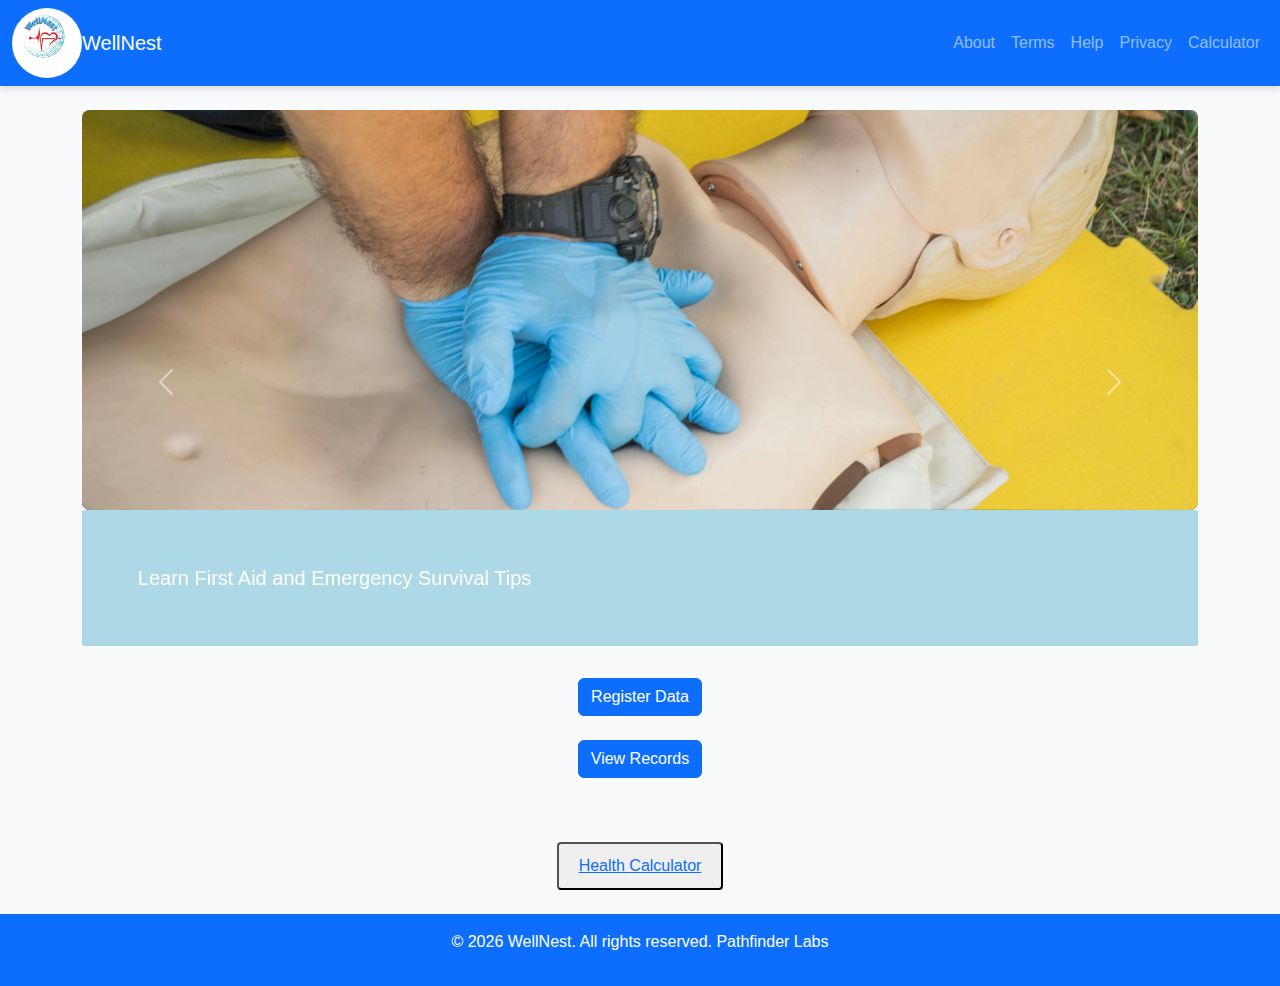
<file: index.html>
<!DOCTYPE html>
<html lang="en">
<head>
  <meta charset="UTF-8">
  <meta name="viewport" content="width=device-width, initial-scale=1.0">
  <title>WellNest</title>
  <link rel="stylesheet" href="https://cdn.jsdelivr.net/npm/bootstrap@5.3.0/dist/css/bootstrap.min.css">
  <link rel="stylesheet" href="styles.css">
  <link rel="icon" href="assets/favicon.ico" type="image/x-icon">
</head>
<body>
  <!-- Navbar -->
  <nav class="navbar navbar-expand-lg navbar-dark bg-primary">
    <div class="container-fluid">
      <img class="logoimg" src="./assets/wellNest logo.png" alt=""><a class="navbar-brand" href="#">WellNest</a>
      <button class="navbar-toggler" type="button" data-bs-toggle="collapse" data-bs-target="#navbarNav">
        <span class="navbar-toggler-icon"></span>
      </button>
      <div class="collapse navbar-collapse" id="navbarNav">
        <ul class="navbar-nav ms-auto">
          <li class="nav-item"><a class="nav-link" href="./Public/About.html">About</a></li>
          <li class="nav-item"><a class="nav-link" href="./Public/Terms.html">Terms</a></li>
          <li class="nav-item"><a class="nav-link" href="./Public/Help.html">Help</a></li>
          <li class="nav-item"><a class="nav-link" href="./Public/Privacy.html">Privacy</a></li>
          <li class="nav-item"><a class="nav-link" href="./Public/cal.html">Calculator</a></li>

      </div>
    </div>
  </nav>

  <!-- Home Section -->
  <section id="home" class="container mt-4">
    <div id="carouselExample" class="carousel slide" data-bs-ride="carousel">
      <div class="carousel-inner">
        <div class="carousel-item active">
          <img src="./assets/vital sign.jpg" class="d-block w-100" alt="Health 1">
          <div class="">
            <h5 class=".carouselText">Track emergency medical info easily</h5>
          </div>
        </div>

        <div class="carousel-item active">
          <img src="./assets/Em van (1).jpg" class="d-block w-100" alt="Health 1">
          <div class="">
            <h5 class=".carouselText">Register your vitals and help the ER team Help you</h5>
          </div>
        </div>

        <div class="carousel-item active">
          <img src="./assets/em machine.jpg" class="d-block w-100" alt="Health 1">
          <div class="">
            <h5 class=".carouselText">Include your Blood group and Genotype, Allergies </h5>
          </div>
        </div>

        <div class="carousel-item active">
          <img src="./assets/cpr.jpg" class="d-block w-100" alt="Health 1">
          <div class="">
            <h5 class=".carouselText">Learn First Aid and Emergency Survival Tips</h5>
          </div>
        </div>

      </div>
      <button class="carousel-control-prev" type="button" data-bs-target="#carouselExample" data-bs-slide="prev">
        <span class="carousel-control-prev-icon" aria-hidden="true"></span>
        <span class="visually-hidden">Previous</span>
      </button>
      <button class="carousel-control-next" type="button" data-bs-target="#carouselExample" data-bs-slide="next">
        <span class="carousel-control-next-icon" aria-hidden="true"></span>
        <span class="visually-hidden">Next</span>
      </button>
    </div>

    <div class="text-center mt-4">
      <button class="btn btn-primary" onclick="toggleForm()">Register Data</button>
      <div id="registration-card" class="card mt-4 d-none">
        <div class="card-body">
          <h5 class="card-title">Register Information</h5>
          <form id="registration-form" onsubmit="submitForm(event)">
            <div class="mb-3">
              <input type="text" id="name" class="form-control" placeholder="Name" required>
            </div>
            <div class="mb-3">
              <input type="date" id="dob" class="form-control" required>
            </div>
            <div class="mb-3">
              <input type="number" id="height" class="form-control" placeholder="Height (cm)" required>
            </div>
            <div class="mb-3">
              <input type="number" id="weight" class="form-control" placeholder="Weight (kg)" required>
            </div>
            <div class="mb-3">
              <select id="bloodGroup" class="form-select" required>
                <option value="">Blood Group</option>
                <option value="A+">A+</option>
                <option value="A-">A-</option>
                <option value="B+">B+</option>
                <option value="B-">B-</option>
                <option value="AB+">AB+</option>
                <option value="AB-">AB-</option>
                <option value="O+">O+</option>
                <option value="O-">O-</option>
              </select>
            </div>
            <div class="mb-3">
              <select id="genotype" class="form-select" required>
                <option value="">Genotype</option>
                <option value="AA">AA</option>
                <option value="AS">AS</option>
                <option value="SS">SS</option>
                <option value="AC">AC</option>
                <option value="SC">SC</option>
              </select>
            </div>
            <div class="mb-3">
              <textarea id="allergies" class="form-control" placeholder="Allergies"></textarea>
            </div>
            <div class="mb-3">
              <input type="text" id="emergency1" class="form-control" placeholder="Emergency Contact 1" required>
            </div>
            <div class="mb-3">
              <input type="text" id="emergency2" class="form-control" placeholder="Emergency Contact 2" required>
            </div>
            <button type="submit" class="btn btn-success w-100">Submit</button>
          </form>
        </div>
      </div>
      
    </div>
  </section>
<div>
  <section id="records-container" class="container mt-4">
    <div class="text-center">
      <button id="toggle-records-button" class="btn btn-primary" onclick="toggleRecords()">
        View Records
      </button>
    </div>
    <div id="records" class="mt-4 d-none">
      <h2 class="text-center">Medical Records</h2>
      <div id="records-list" class="mt-3">
        <p>No records available. Please register your information.</p>
      </div>
    </div>
  </section>
    
</div>

<div id="cal">
  
  <button ><a href="./Public/cal.html">Health Calculator</a></button>
</div>

  <!-- Footer -->
  <footer class="bg-primary text-white text-center py-3 mt-4">
    <p>&copy; <span id="year"></span> WellNest. All rights reserved. Pathfinder Labs</p>
  </footer>

  <script src="https://cdn.jsdelivr.net/npm/bootstrap@5.3.0/dist/js/bootstrap.bundle.min.js"></script>
  <script src="scripts.js"></script>
</body>
</html>
</file>
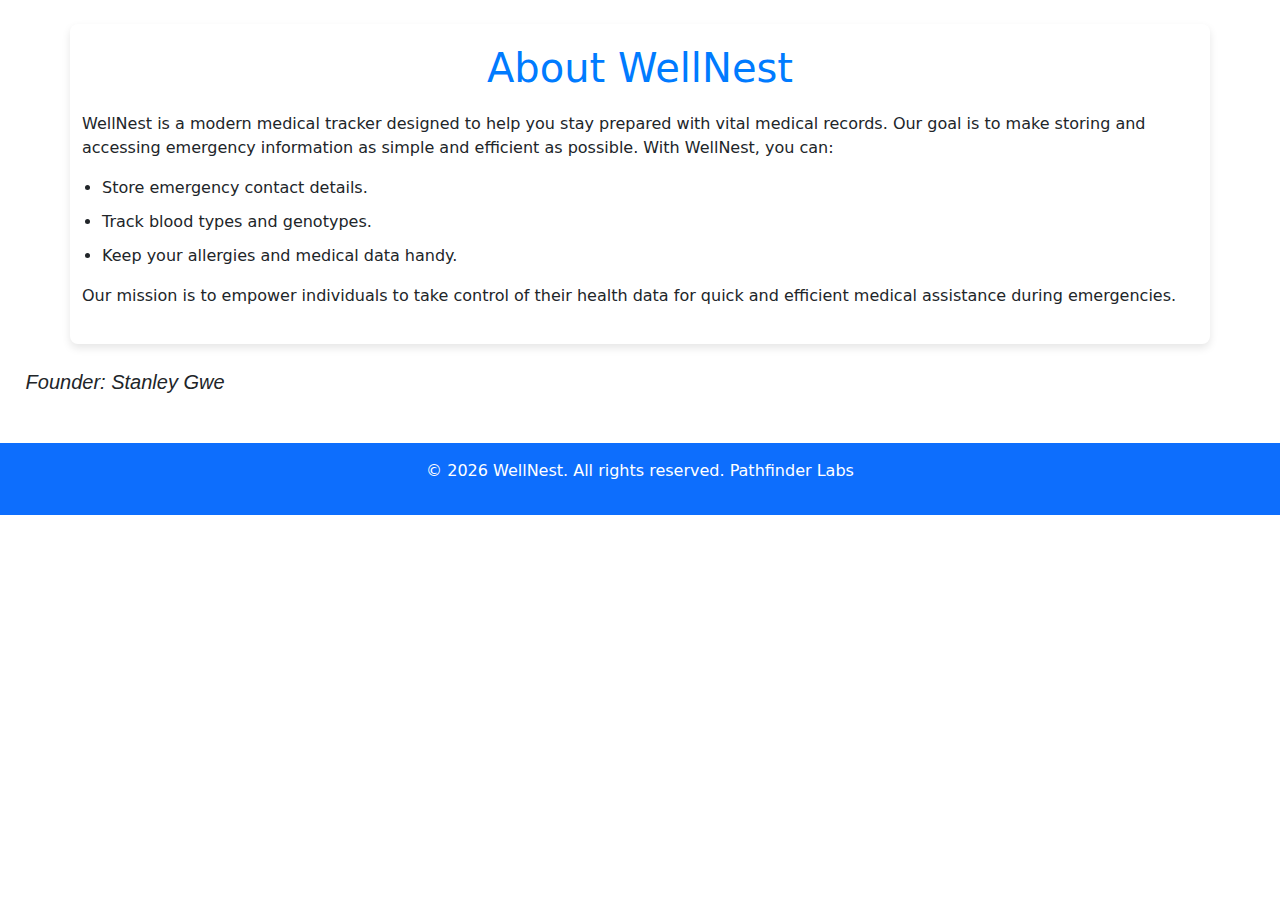
<file: Public/About.html>
<!DOCTYPE html>
<html lang="en">
<head>
  <meta charset="UTF-8">
  <meta name="viewport" content="width=device-width, initial-scale=1.0">
  <title>About - WellNest</title>
  <link rel="stylesheet" href="about.css">
  <link rel="stylesheet" href="https://cdn.jsdelivr.net/npm/bootstrap@5.3.0/dist/css/bootstrap.min.css">
</head>
<body>

  <section class="about container mt-4">
    <h1>About WellNest</h1>
    <p>WellNest is a modern medical tracker designed to help you stay prepared with vital medical records. Our goal is to make storing and accessing emergency information as simple and efficient as possible. With WellNest, you can:</p>
    <ul>
      <li>Store emergency contact details.</li>
      <li>Track blood types and genotypes.</li>
      <li>Keep your allergies and medical data handy.</li>
    </ul>
    <p>Our mission is to empower individuals to take control of their health data for quick and efficient medical assistance during emergencies.</p>
  </section>
<h5>Founder: Stanley Gwe</h5>
  <footer class="bg-primary text-white text-center py-3 mt-4">
    <p>&copy; <span id="year"></span> WellNest. All rights reserved. Pathfinder Labs</p>
  </footer>
  <script>
    document.getElementById("year").textContent = new Date().getFullYear();
  </script>
</body>
</html>
</file>
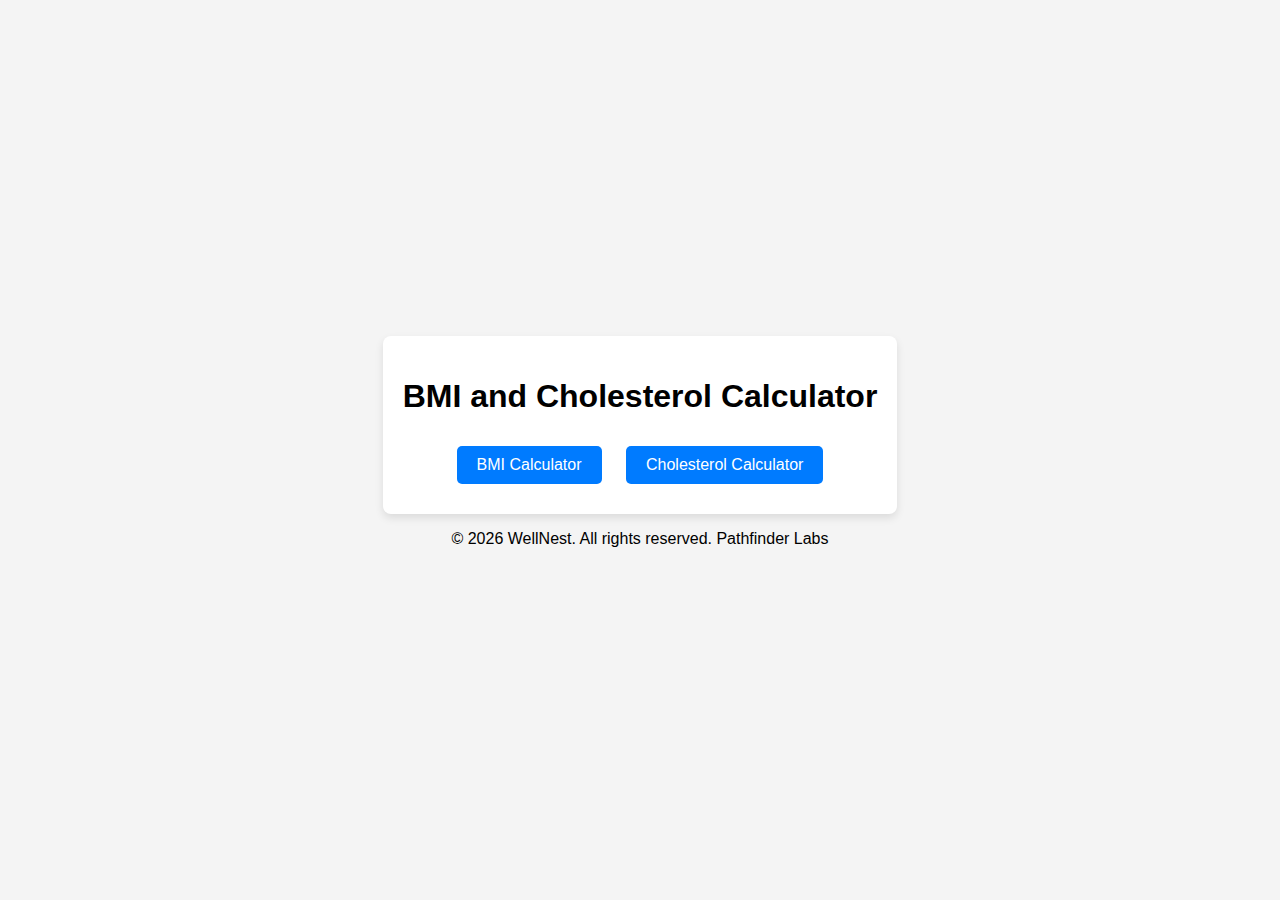
<file: Public/cal.html>
<!DOCTYPE html>
<html lang="en">
<head>
    <meta charset="UTF-8">
    <meta name="viewport" content="width=device-width, initial-scale=1.0">
    <title>BMI and Cholesterol Calculator</title>
    <link rel="stylesheet" href="cal.css">
</head>
<body>

<div class="container">
    <h1>BMI and Cholesterol Calculator</h1>
    <button onclick="showBMI()">BMI Calculator</button>
    <button onclick="showCholesterol()">Cholesterol Calculator</button>

    <div id="bmi-calculator" class="hidden">
        <h2>BMI Calculator</h2>
        <label for="weight">Weight (kg): </label>
        <input type="number" id="weight" step="0.1">
        <br>
        <br>
        <label for="height">Height (cm): </label>
        <input type="number" id="height" step="0.1">
        <br>
        <button onclick="calculateBMI()">Calculate BMI</button>
        <div class="result" id="bmi-result"></div>
    </div>

    <div id="cholesterol-calculator" class="hidden">
        <h2>Cholesterol Calculator</h2>
        <label for="cholesterol">Cholesterol Level (mg/dL): </label>
        <input type="number" id="cholesterol">
        <br>
        <button onclick="calculateCholesterol()">Check Cholesterol</button>
        <div class="result" id="cholesterol-result"></div>
    </div>
</div>



<footer class="bg-primary text-white text-center py-3 mt-4">
    <p>&copy; <span id="year"></span> WellNest. All rights reserved. Pathfinder Labs</p>
  </footer>


<script>
            document.getElementById("year").textContent = new Date().getFullYear();

    function showBMI() {
        document.getElementById('bmi-calculator').classList.remove('hidden');
        document.getElementById('cholesterol-calculator').classList.add('hidden');
    }

    function showCholesterol() {
        document.getElementById('cholesterol-calculator').classList.remove('hidden');
        document.getElementById('bmi-calculator').classList.add('hidden');
    }

    function calculateBMI() {
        const weight = parseFloat(document.getElementById('weight').value);
        const heightCm = parseFloat(document.getElementById('height').value);

        if (!weight || !heightCm || heightCm <= 0) {
            document.getElementById('bmi-result').innerText = "Please enter valid weight and height.";
            return;
        }

        const heightM = heightCm / 100;
        const bmi = (weight / (heightM * heightM)).toFixed(2);
        let advice;
        let idealWeightMin = (18.5 * (heightM * heightM)).toFixed(1);
        let idealWeightMax = (24.9 * (heightM * heightM)).toFixed(1);
        let weightDifference;

        if (bmi < 18.5) {
            weightDifference = (idealWeightMin - weight).toFixed(1);
            advice = `<span class='red'>You are underweight. Your ideal weight range is ${idealWeightMin}kg to ${idealWeightMax}kg. You need to gain approximately ${weightDifference}kg.</span>`;
        } else if (bmi >= 18.5 && bmi < 24.9) {
            advice = `<span class='green'>You have a normal weight. Your ideal weight range is ${idealWeightMin}kg to ${idealWeightMax}kg. Great job maintaining your weight!</span>`;
        } else if (bmi >= 25 && bmi < 29.9) {
            weightDifference = (weight - idealWeightMax).toFixed(1);
            advice = `<span class='red'>You are overweight. Your ideal weight range is ${idealWeightMin}kg to ${idealWeightMax}kg. You need to lose approximately ${weightDifference}kg.</span>`;
        } else {
            weightDifference = (weight - idealWeightMax).toFixed(1);
            advice = `<span class='red'>You are obese. Your ideal weight range is ${idealWeightMin}kg to ${idealWeightMax}kg. You need to lose approximately ${weightDifference}kg. Consult a healthcare provider for personalized advice.</span>`;
        }

        document.getElementById('bmi-result').innerHTML = `Your BMI is ${bmi}. ${advice}`;
    }

    function calculateCholesterol() {
        const cholesterol = parseInt(document.getElementById('cholesterol').value);

        if (!cholesterol || cholesterol <= 0) {
            document.getElementById('cholesterol-result').innerText = "Please enter a valid cholesterol level.";
            return;
        }

        let advice;

        if (cholesterol < 200) {
            advice = "Your cholesterol level is desirable. Maintain a healthy lifestyle.";
        } else if (cholesterol >= 200 && cholesterol <= 239) {
            advice = "Your cholesterol level is borderline high. Consider dietary changes and regular exercise.";
        } else {
            advice = "Your cholesterol level is high. Consult a healthcare provider for further evaluation.";
        }

        document.getElementById('cholesterol-result').innerText = `${advice}`;

    }
</script>

</body>
</html>
</file>
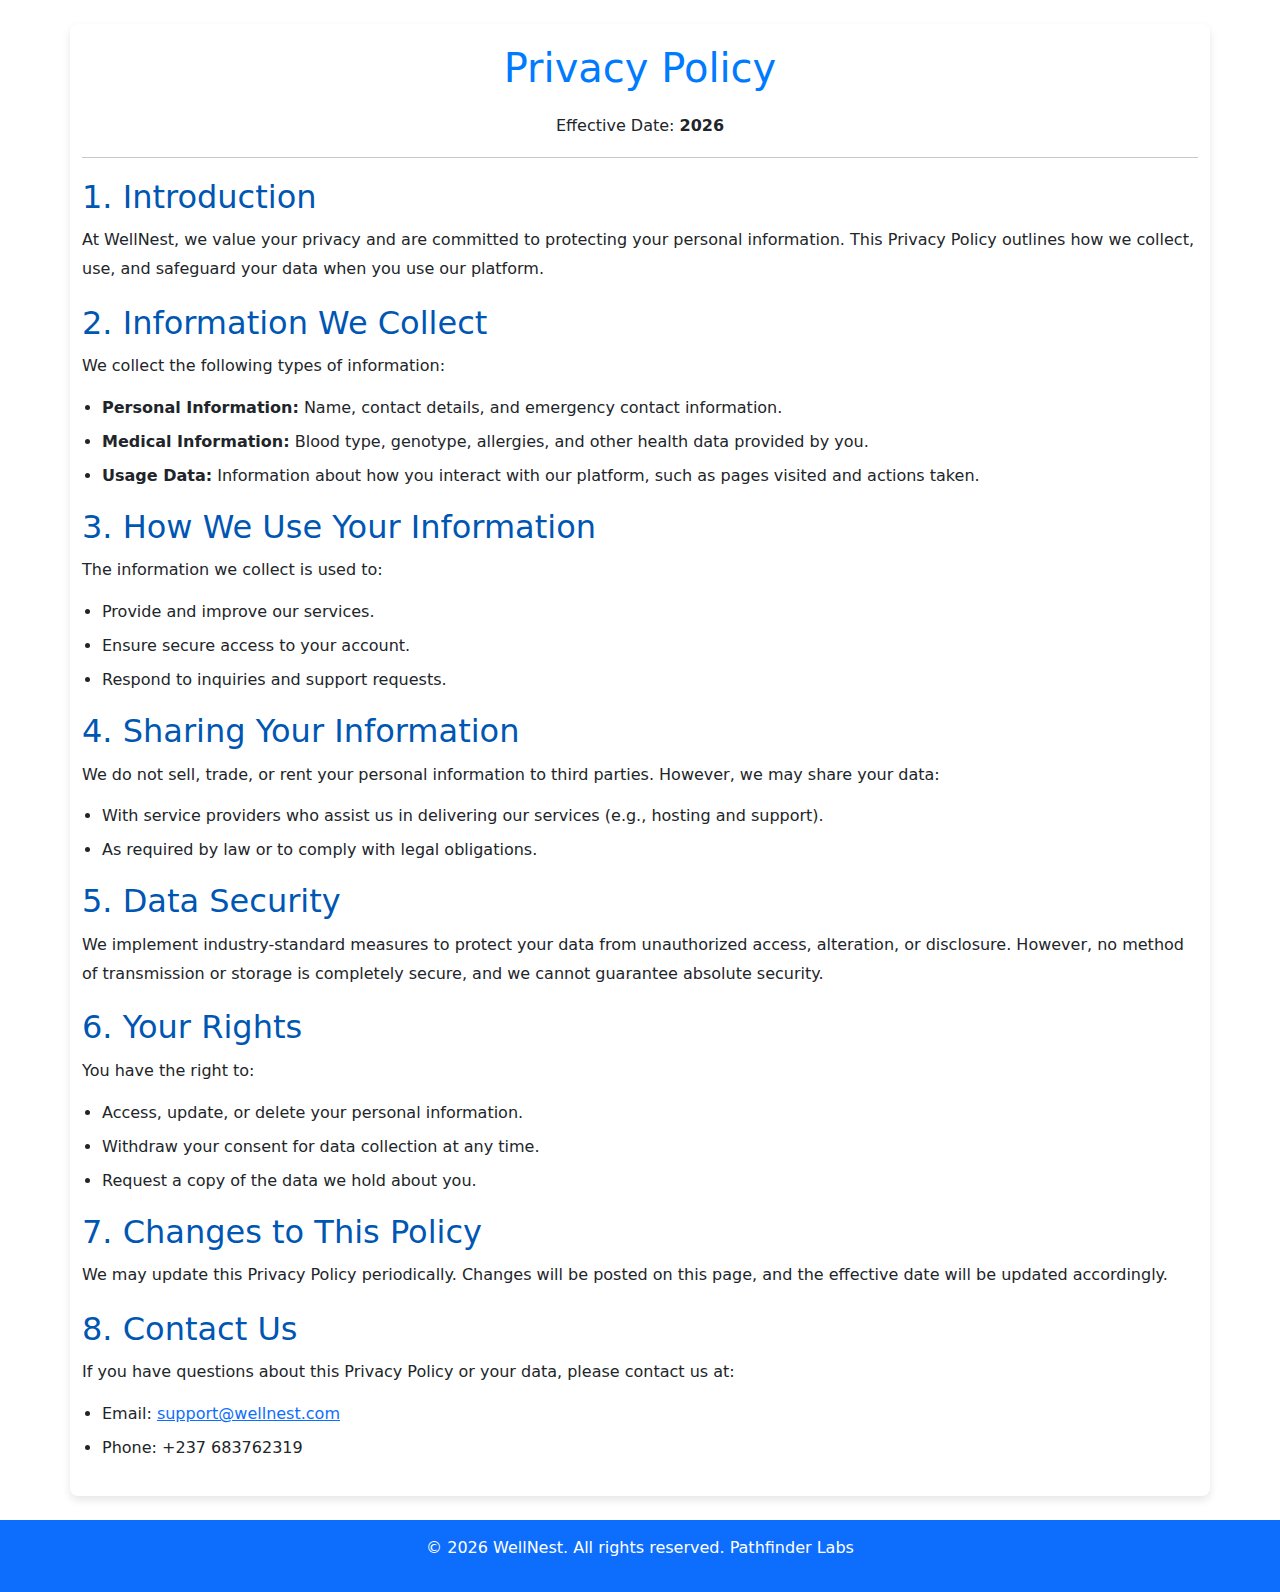
<file: Public/Privacy.html>
<!DOCTYPE html>
<html lang="en">
<head>
  <meta charset="UTF-8">
  <meta name="viewport" content="width=device-width, initial-scale=1.0">
  <title>Privacy Policy - WellNest</title>
  <link rel="stylesheet" href="privacy.css">
  <link rel="stylesheet" href="https://cdn.jsdelivr.net/npm/bootstrap@5.3.0/dist/css/bootstrap.min.css">
</head>
<body>

  <section class="privacy container mt-4">
    <h1 class="text-center">Privacy Policy</h1>
    <p class="text-center">Effective Date: <strong><span id="year"></span></strong></p>
    <hr>
    <article>
      <h2>1. Introduction</h2>
      <p>
        At WellNest, we value your privacy and are committed to protecting your personal information. This Privacy Policy outlines how we collect, use, and safeguard your data when you use our platform.
      </p>

      <h2>2. Information We Collect</h2>
      <p>
        We collect the following types of information:
      </p>
      <ul>
        <li><strong>Personal Information:</strong> Name, contact details, and emergency contact information.</li>
        <li><strong>Medical Information:</strong> Blood type, genotype, allergies, and other health data provided by you.</li>
        <li><strong>Usage Data:</strong> Information about how you interact with our platform, such as pages visited and actions taken.</li>
      </ul>

      <h2>3. How We Use Your Information</h2>
      <p>
        The information we collect is used to:
      </p>
      <ul>
        <li>Provide and improve our services.</li>
        <li>Ensure secure access to your account.</li>
        <li>Respond to inquiries and support requests.</li>
      </ul>

      <h2>4. Sharing Your Information</h2>
      <p>
        We do not sell, trade, or rent your personal information to third parties. However, we may share your data:
      </p>
      <ul>
        <li>With service providers who assist us in delivering our services (e.g., hosting and support).</li>
        <li>As required by law or to comply with legal obligations.</li>
      </ul>

      <h2>5. Data Security</h2>
      <p>
        We implement industry-standard measures to protect your data from unauthorized access, alteration, or disclosure. However, no method of transmission or storage is completely secure, and we cannot guarantee absolute security.
      </p>

      <h2>6. Your Rights</h2>
      <p>
        You have the right to:
      </p>
      <ul>
        <li>Access, update, or delete your personal information.</li>
        <li>Withdraw your consent for data collection at any time.</li>
        <li>Request a copy of the data we hold about you.</li>
      </ul>

      <h2>7. Changes to This Policy</h2>
      <p>
        We may update this Privacy Policy periodically. Changes will be posted on this page, and the effective date will be updated accordingly.
      </p>

      <h2>8. Contact Us</h2>
      <p>
        If you have questions about this Privacy Policy or your data, please contact us at:
      </p>
      <ul>
        <li>Email: <a href="pathfinderlab1@gmail.com">support@wellnest.com</a></li>
        <li>Phone: +237 683762319 </li>

      </ul>
    </article>
  </section>

  <!-- Footer -->
  <footer class="bg-primary text-white text-center py-3 mt-4">
    <p>&copy; <span id="year1"></span> WellNest. All rights reserved. Pathfinder Labs</p>
  </footer>

  <script>
    document.getElementById("year").textContent = new Date().getFullYear();
    document.getElementById("year1").textContent = new Date().getFullYear();

  </script>
</body>
</html>
</file>
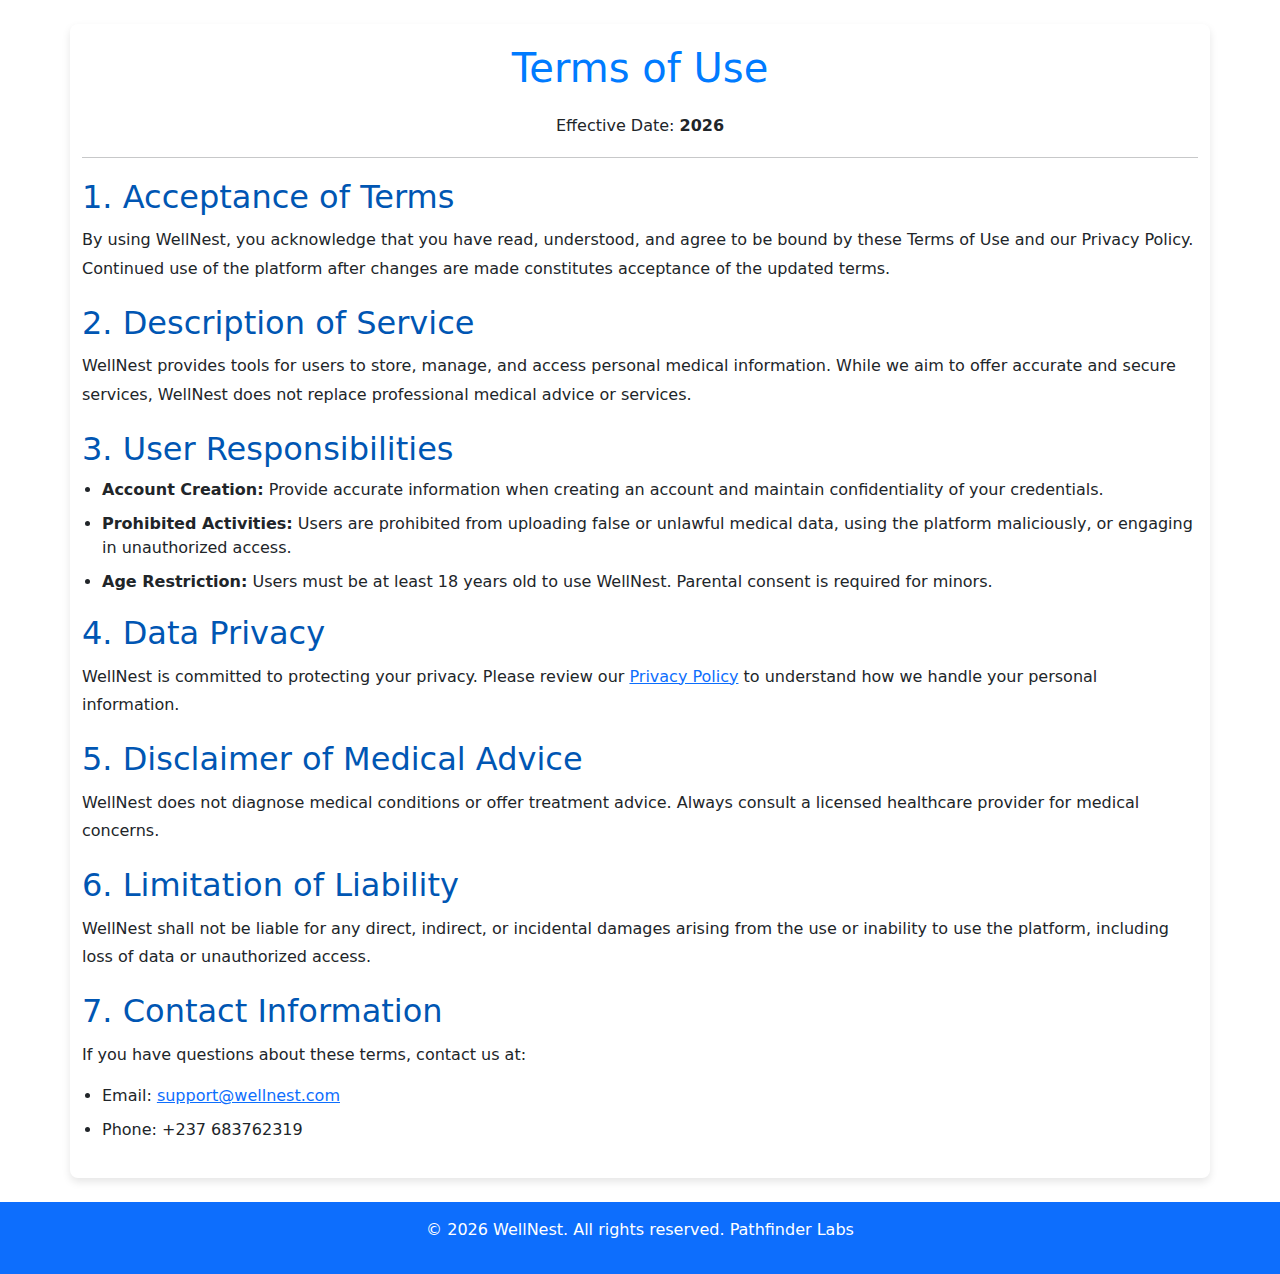
<file: Public/Terms.html>
<!DOCTYPE html>
<html lang="en">
<head>
  <meta charset="UTF-8">
  <meta name="viewport" content="width=device-width, initial-scale=1.0">
  <title>Terms of Use - WellNest</title>
  <link rel="stylesheet" href="terms.css">
  <link rel="stylesheet" href="https://cdn.jsdelivr.net/npm/bootstrap@5.3.0/dist/css/bootstrap.min.css">
</head>
<body>
  <!-- Terms Section -->
  <section class="terms container mt-4">
    <h1 class="text-center">Terms of Use</h1>
    <p class="text-center">Effective Date: <strong><span id="year"></span></strong></p>
    <hr>
    <article>
      <h2>1. Acceptance of Terms</h2>
      <p>
        By using WellNest, you acknowledge that you have read, understood, and agree to be bound by these Terms of Use and our Privacy Policy. 
        Continued use of the platform after changes are made constitutes acceptance of the updated terms.
      </p>

      <h2>2. Description of Service</h2>
      <p>
        WellNest provides tools for users to store, manage, and access personal medical information. 
        While we aim to offer accurate and secure services, WellNest does not replace professional medical advice or services.
      </p>

      <h2>3. User Responsibilities</h2>
      <ul>
        <li><strong>Account Creation:</strong> Provide accurate information when creating an account and maintain confidentiality of your credentials.</li>
        <li><strong>Prohibited Activities:</strong> Users are prohibited from uploading false or unlawful medical data, using the platform maliciously, or engaging in unauthorized access.</li>
        <li><strong>Age Restriction:</strong> Users must be at least 18 years old to use WellNest. Parental consent is required for minors.</li>
      </ul>

      <h2>4. Data Privacy</h2>
      <p>
        WellNest is committed to protecting your privacy. Please review our <a href="privacy.html" target="_blank">Privacy Policy</a> to understand how we handle your personal information.
      </p>

      <h2>5. Disclaimer of Medical Advice</h2>
      <p>
        WellNest does not diagnose medical conditions or offer treatment advice. Always consult a licensed healthcare provider for medical concerns.
      </p>

      <h2>6. Limitation of Liability</h2>
      <p>
        WellNest shall not be liable for any direct, indirect, or incidental damages arising from the use or inability to use the platform, 
        including loss of data or unauthorized access.
      </p>

      <h2>7. Contact Information</h2>
      <p>If you have questions about these terms, contact us at:</p>
      <ul>
        <li>Email: <a href="pathfinderlab1@gmail.com">support@wellnest.com</a></li>
        <li>Phone: +237 683762319 </li>
      </ul>
    </article>
  </section>

  <!-- Footer -->
  <footer class="bg-primary text-white text-center py-3 mt-4">
    <p>&copy; <span id="year1"></span> WellNest. All rights reserved. Pathfinder Labs</p>
  </footer>

  <script>
    document.getElementById("year").textContent = new Date().getFullYear();
    document.getElementById("year1").textContent = new Date().getFullYear();

  </script>
</body>
</html>
</file>
<file: styles.css>
/* Global Styles */
body {
  font-family: 'Roboto', sans-serif;
  background-color: #f9fafc;
  margin: 0;
  color: #333;
}

/* Navbar */
.navbar {
  box-shadow: 0 4px 6px rgba(0, 0, 0, 0.1);
}
.nav-link{
text-align: right;
}

/* Buttons */
button {
  font-size: 1rem;
  padding: 10px 20px;
  border-radius: 4px;
  transition: all 0.3s ease;
}

button:hover {
  transform: scale(1.05);
}

/* Carousel */
.carousel img {
  height: 400px;
  object-fit: cover;
  border-radius: 8px;
}

.carousel-caption h5 {
  background-color: rgba(0, 0, 0, 0.6);
  padding: 10px;
  border-radius: 4px;
}

/* Card */
.card {
  max-width: 600px;
  margin: auto;
  box-shadow: 0 4px 8px rgba(0, 0, 0, 0.1);
  border-radius: 8px;
  border: none;
}

/* Records Section */
#records {
  background-color: #ffffff;
  border: 1px solid #ddd;
  border-radius: 8px;
  padding: 20px;
  box-shadow: 0 4px 8px rgba(0, 0, 0, 0.1);
}

#records-list {
  margin-top: 20px;
}

.record-item {
  margin-bottom: 20px;
}

.record-item h5 {
  font-size: 1.2rem;
  color: #007bff;
  margin-bottom: 10px;
}

.record-item p {
  margin: 0;
}

/* Footer */
footer {
  font-size: 1rem;
  background-color: #007bff;
  color: #ffffff;
  text-align: center;
  padding: 10px;
}
h5{
  padding: 5%;
  color:white;
  background-color: lightblue;
  border-radius: 1%;
}
.logoimg{
  height: 70px;
  width: 70px;
  border-radius: 50%;
}
#cal{
  color:white;
  padding-top: 5%;
  text-align: center;
}
</file>
<file: Public/about.css>
.about {
    background-color: #ffffff;
    padding: 20px;
    border-radius: 8px;
    box-shadow: 0 4px 8px rgba(0, 0, 0, 0.1);
  }
  
  .about h1 {
    color: #007bff;
    margin-bottom: 20px;
    text-align: center;
  }
  
  .about ul {
    margin-top: 10px;
    padding-left: 20px;
  }
  
  .about ul li {
    margin-bottom: 10px;
  }
  h5{
    color: #007bff;
text-decoration: solid;
font-family: Arial, Helvetica, sans-serif;
font-style: italic;
padding: 2%;
  }
</file>
<file: Public/cal.css>
body {
    font-family: Arial, sans-serif;
    margin: 0;
    padding: 0;
    display: flex;
    flex-direction: column;
    align-items: center;
    justify-content: center;
    height: 100vh;
    background-color: #f4f4f4;
}
.container {
    text-align: center;
    padding: 20px;
    background: #fff;
    box-shadow: 0 4px 8px rgba(0, 0, 0, 0.1);
    border-radius: 8px;
}
button {
    margin: 10px;
    padding: 10px 20px;
    font-size: 16px;
    border: none;
    border-radius: 5px;
    background-color: #007bff;
    color: white;
    cursor: pointer;

}
button:hover {
    background-color: #0056b3;
}
.hidden {
    display: none;
}
.result {
    margin-top: 20px;
    font-weight: bold;
}
.green {
    color: green;
}
.red {
    color: red;
}
</file>
<file: Public/privacy.css>
body {
    font-family: 'Roboto', sans-serif;
    background-color: #f9fafc;
    margin: 0;
    color: #333;
  }
  
  .privacy {
    background-color: #ffffff;
    padding: 20px 40px;
    border-radius: 8px;
    box-shadow: 0 4px 8px rgba(0, 0, 0, 0.1);
  }
  
  .privacy h1 {
    color: #007bff;
    margin-bottom: 20px;
  }
  
  .privacy h2 {
    color: #0056b3;
    margin-top: 20px;
    margin-bottom: 10px;
  }
  
  .privacy p {
    line-height: 1.8;
    margin-bottom: 15px;
  }
  
  .privacy ul {
    padding-left: 20px;
  }
  
  .privacy ul li {
    margin-bottom: 10px;
  }
  
  a {
    color: #007bff;
    text-decoration: none;
  }
  
  a:hover {
    text-decoration: underline;
  }
  
  /* Footer */
  footer {
    font-size: 1rem;
  }
</file>
<file: Public/terms.css>
body {
    font-family: 'Roboto', sans-serif;
    background-color: #f9fafc;
    margin: 0;
    color: #333;
  }
  
  .terms {
    background-color: #ffffff;
    padding: 20px 40px;
    border-radius: 8px;
    box-shadow: 0 4px 8px rgba(0, 0, 0, 0.1);
  }
  
  .terms h1 {
    color: #007bff;
    margin-bottom: 20px;
  }
  
  .terms h2 {
    color: #0056b3;
    margin-top: 20px;
    margin-bottom: 10px;
  }
  
  .terms p {
    line-height: 1.8;
    margin-bottom: 15px;
  }
  
  .terms ul {
    padding-left: 20px;
  }
  
  .terms ul li {
    margin-bottom: 10px;
  }
  
  a {
    color: #007bff;
    text-decoration: none;
  }
  
  a:hover {
    text-decoration: underline;
  }
  
  /* Footer */
  footer {
    font-size: 1rem;
  }
</file>
